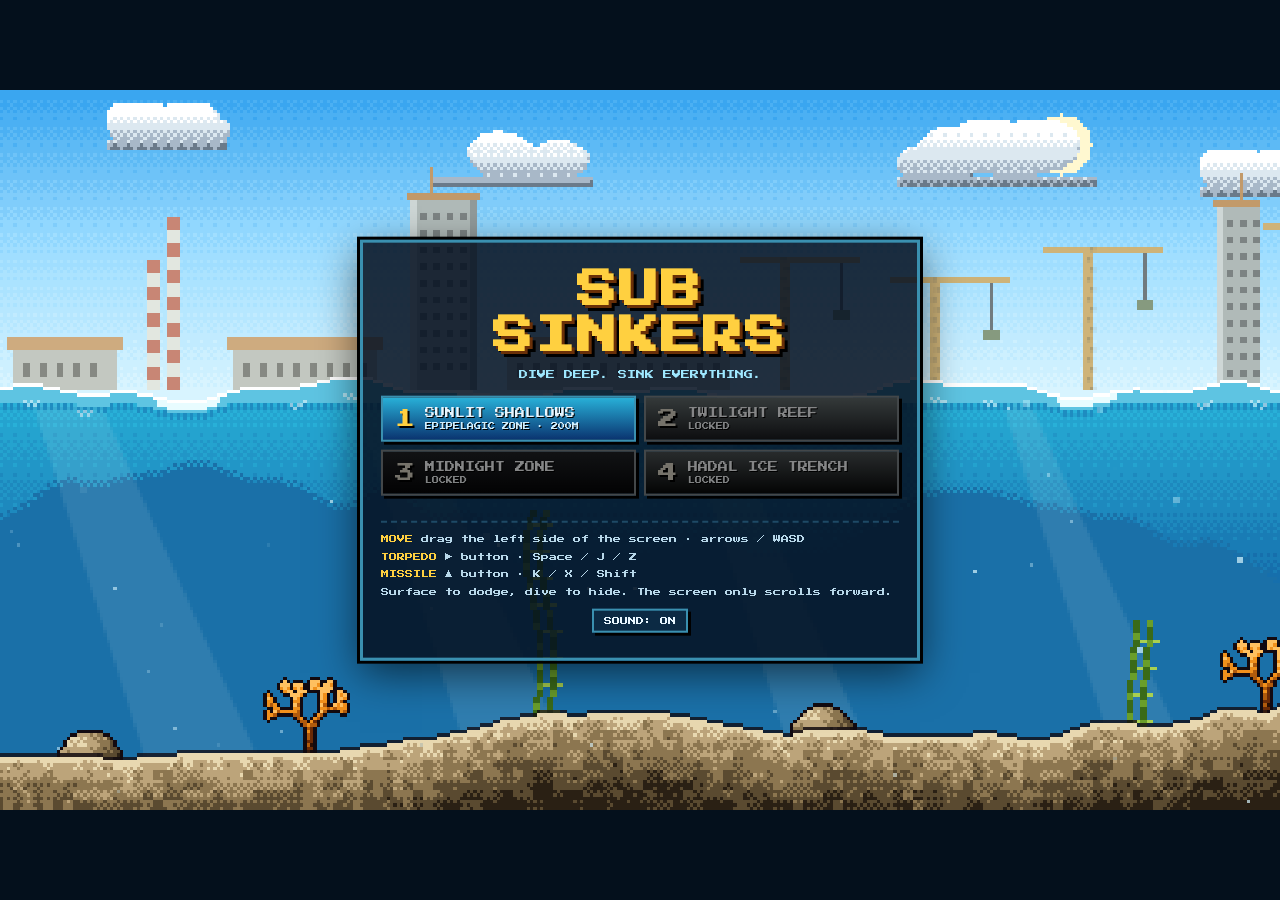
<file: index.html>
<!doctype html>
<html lang="en">
<head>
<meta charset="utf-8">
<title>Sub Sinkers</title>
<meta name="viewport" content="width=device-width, initial-scale=1, maximum-scale=1, user-scalable=no, viewport-fit=cover">
<meta name="theme-color" content="#04101c">
<meta name="apple-mobile-web-app-capable" content="yes">
<meta name="mobile-web-app-capable" content="yes">
<meta name="apple-mobile-web-app-status-bar-style" content="black-translucent">
<meta name="format-detection" content="telephone=no">
<link rel="manifest" href="manifest.webmanifest">
<link rel="preconnect" href="https://fonts.googleapis.com">
<link href="https://fonts.googleapis.com/css2?family=Press+Start+2P&display=swap" rel="stylesheet">
<link rel="stylesheet" href="touch-zoom-guard/touch-zoom-guard.css">
<link rel="stylesheet" href="style.css">
</head>
<body>
<div id="stage">
  <canvas id="game" width="384" height="216"></canvas>
</div>

<!-- touch controls -->
<div id="touch">
  <div id="joy-zone"></div>
  <div id="joy-base"></div>
  <div id="joy-knob"></div>
  <button id="btn-up" class="fire" aria-label="Fire missile upward"><span>&#9650;</span><small>MISSILE</small></button>
  <button id="btn-fwd" class="fire" aria-label="Fire torpedo forward"><span>&#9654;</span><small>TORPEDO</small></button>
</div>
<button id="btn-pause" aria-label="Pause">II</button>

<!-- menus -->
<div id="title" class="panel hidden" data-touch-allow>
  <h1>SUB<br>SINKERS</h1>
  <p class="tag">DIVE DEEP. SINK EVERYTHING.</p>
  <div id="levels"></div>
  <p id="best"></p>
  <div class="help">
    <p><b>MOVE</b> drag the left side of the screen · arrows / WASD</p>
    <p><b>TORPEDO</b> &#9654; button · Space / J / Z</p>
    <p><b>MISSILE</b> &#9650; button · K / X / Shift</p>
    <p>Surface to dodge, dive to hide. The screen only scrolls forward.</p>
  </div>
  <button id="mute" class="small">SOUND: ON</button>
</div>
<div id="pause" class="panel hidden" data-touch-allow>
  <h2>PAUSED</h2>
  <button id="resume">RESUME</button>
  <button id="restart">RESTART STAGE</button>
  <button id="quit">QUIT TO MENU</button>
</div>
<div id="over" class="panel hidden" data-touch-allow>
  <h2 class="bad">HULL BREACHED</h2>
  <p id="over-stats"></p>
  <button id="retry">RETRY STAGE</button>
  <button id="over-menu">MENU</button>
</div>
<div id="clear" class="panel hidden" data-touch-allow>
  <h2>STAGE CLEAR!</h2>
  <p id="clear-stats"></p>
  <button id="clear-next">NEXT</button>
  <button id="clear-menu">MENU</button>
</div>
<div id="win" class="panel hidden" data-touch-allow>
  <h2>THE TRENCH IS YOURS</h2>
  <p>All four zones cleared, from the sunlit shallows to the hadal ice.</p>
  <p id="win-stats"></p>
  <button id="win-menu">MENU</button>
</div>
<div id="rotate">Rotate your device to landscape</div>
<div id="zoom-hint" class="tzg-hint">Pinch out to reset zoom</div>

<script src="src/util.js"></script>
<script src="src/sprites.js"></script>
<script src="src/levels.js"></script>
<script src="src/audio.js"></script>
<script src="touch-zoom-guard/touch-zoom-guard.js"></script>
<script src="src/input.js"></script>
<script src="src/world.js"></script>
<script src="src/game.js"></script>
<script>SS.Game.init();</script>
</body>
</html>
</file>
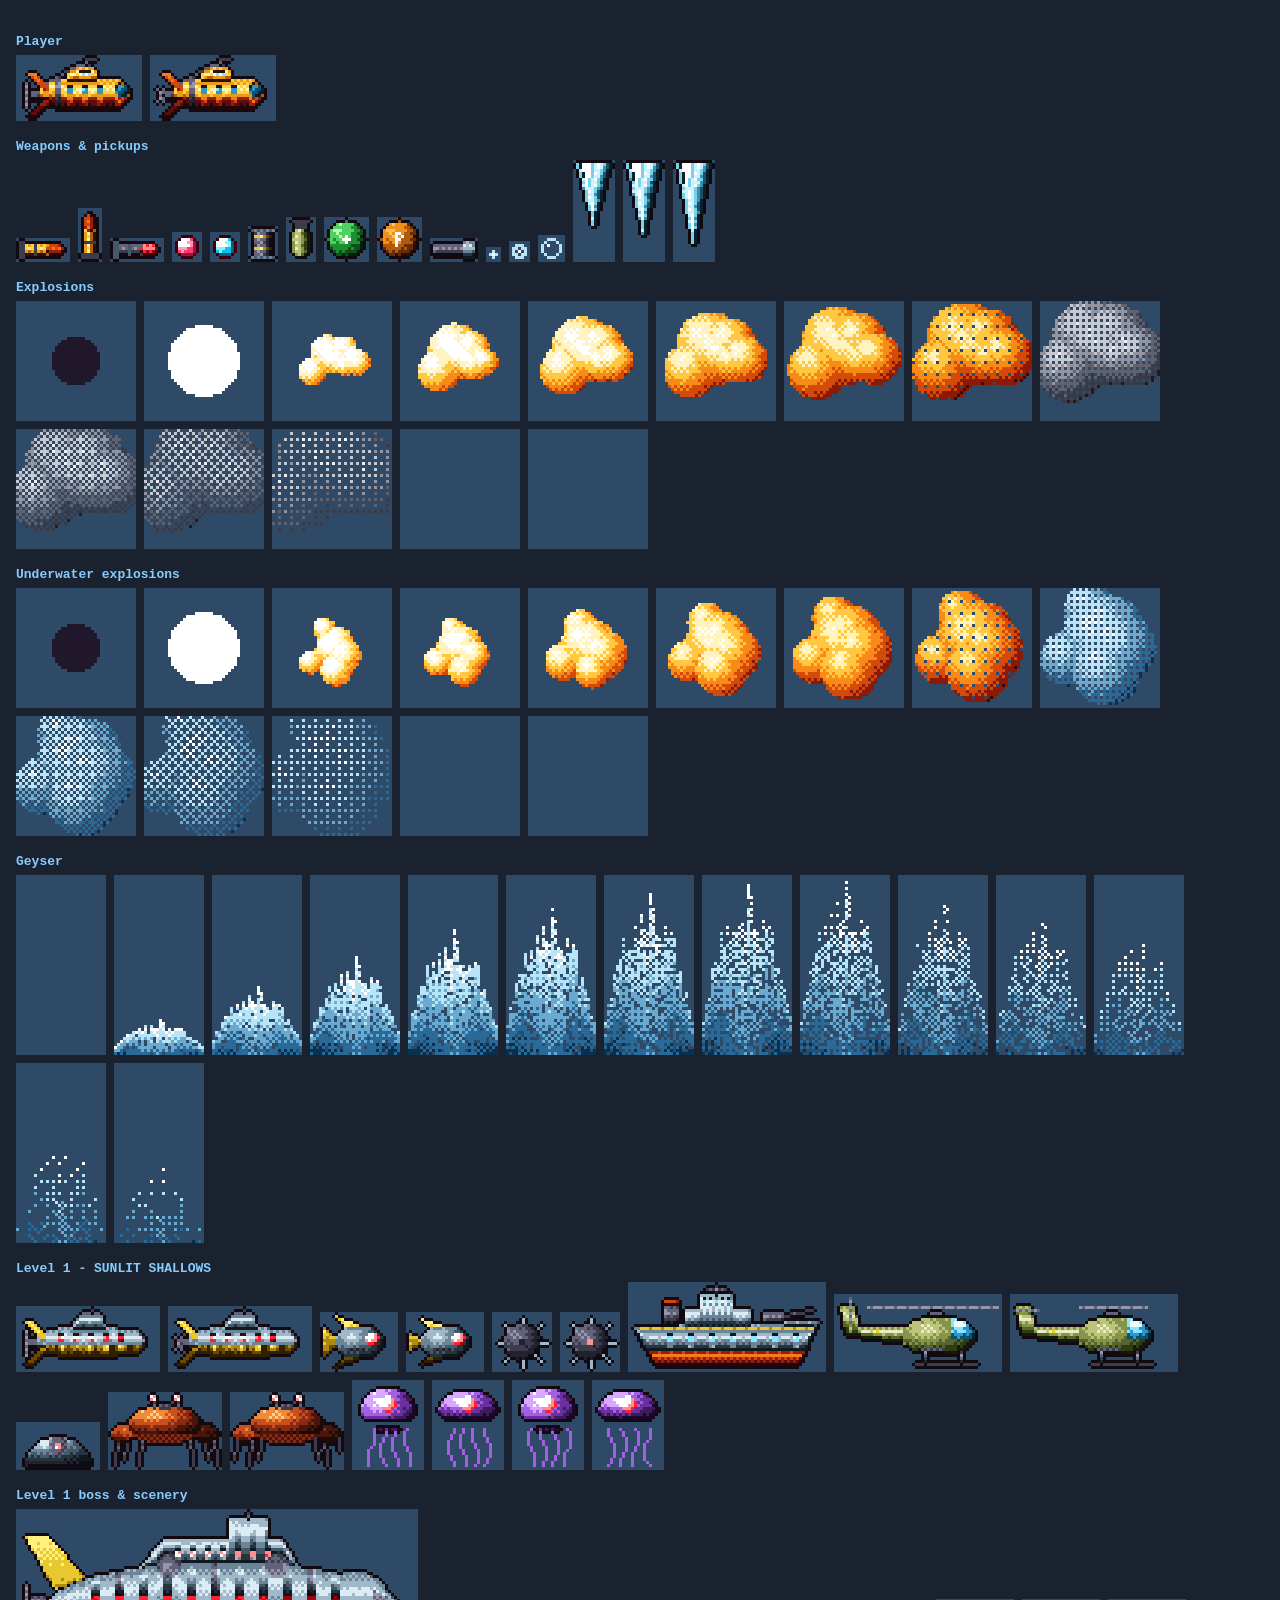
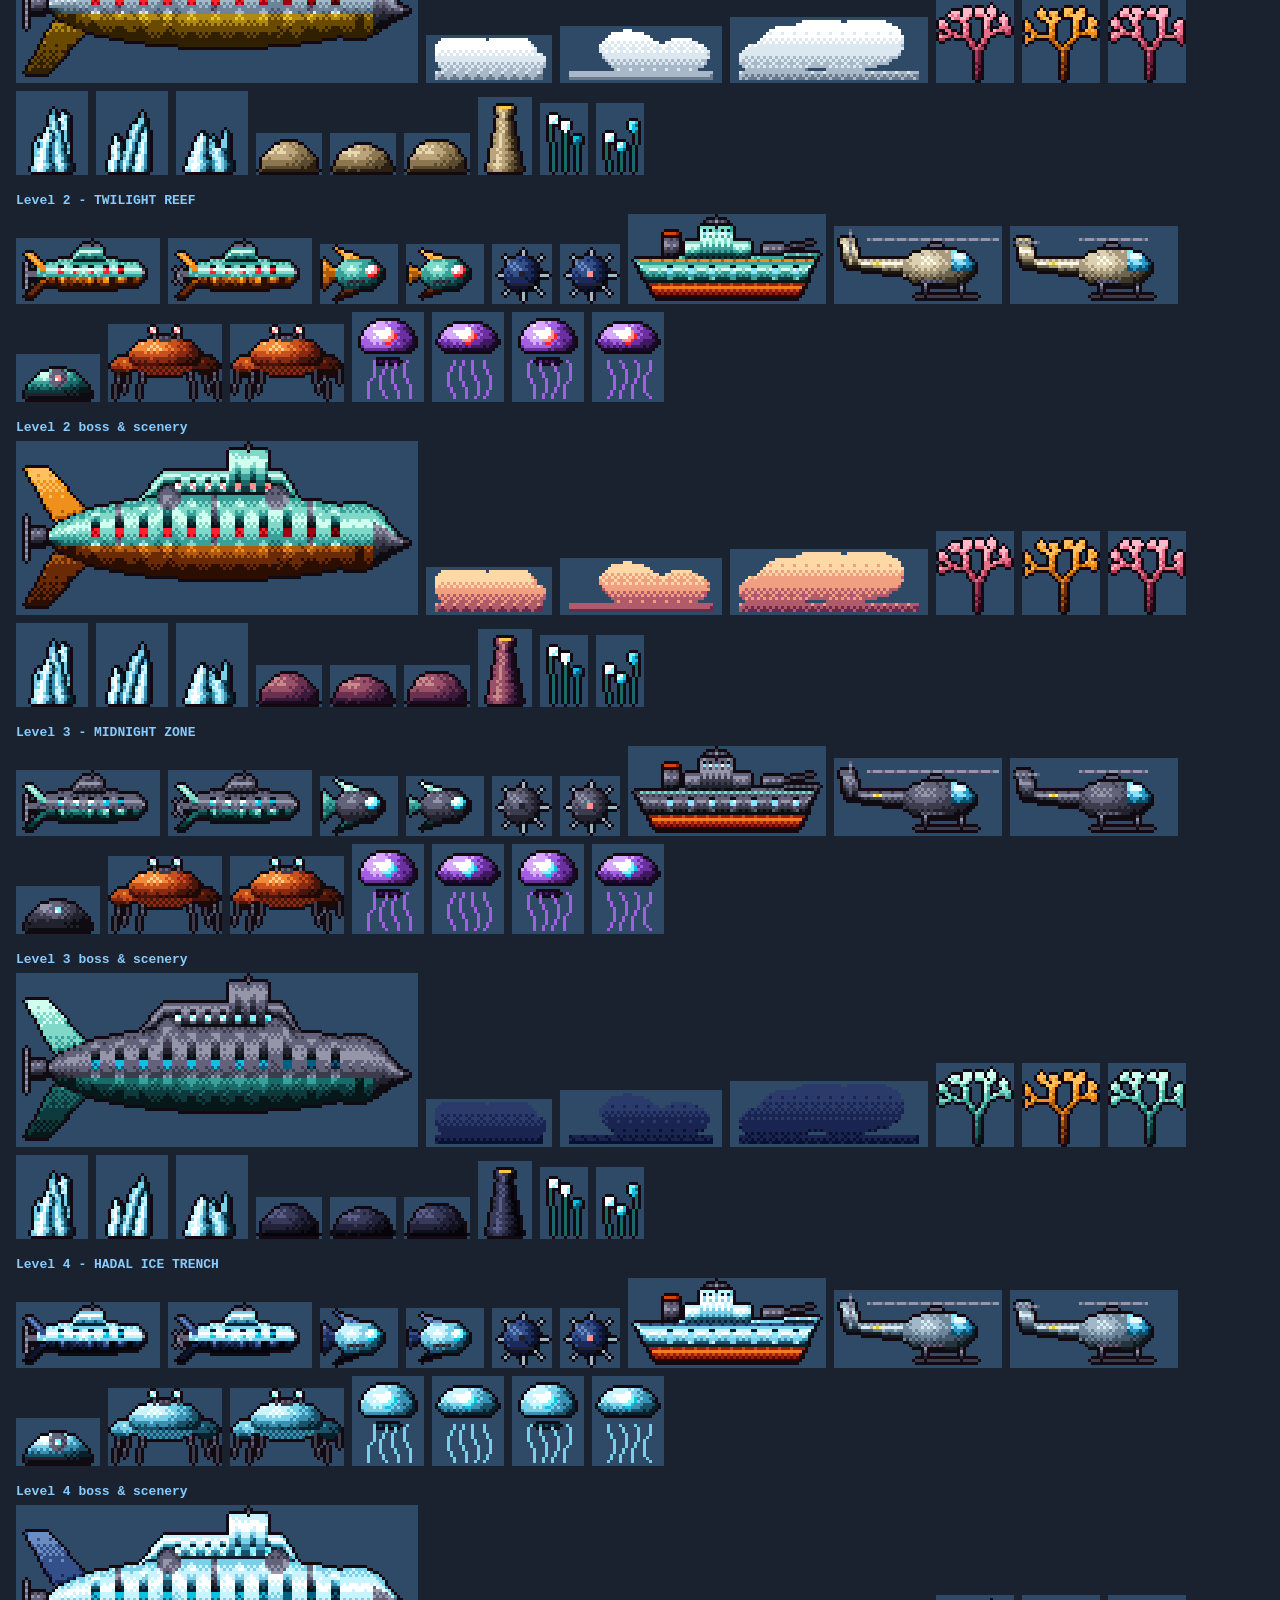
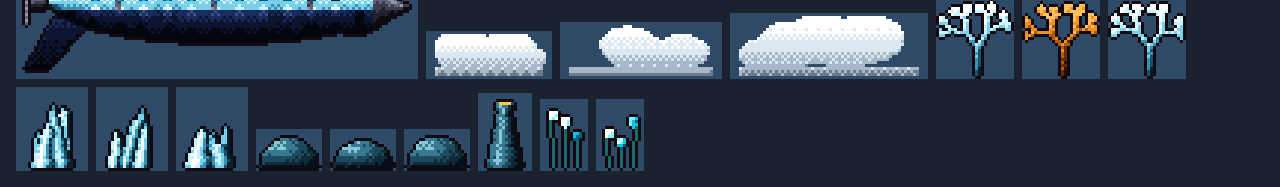
<file: sprites.html>
<!doctype html>
<html lang="en">
<head>
<meta charset="utf-8">
<title>Sub Sinkers Sprites</title>
<meta name="viewport" content="width=device-width, initial-scale=1">
<style>
  body { margin: 0; padding: 16px; background: #1a2230; color: #cde; font: 13px monospace; }
  h2 { margin: 18px 0 6px; font-size: 13px; color: #8cf; }
  .row { display: flex; flex-wrap: wrap; gap: 8px; align-items: flex-end; }
  canvas { image-rendering: pixelated; background: #2e4a66; }
</style>
</head>
<body>
<div id="out"></div>
<script src="src/util.js"></script>
<script src="src/sprites.js"></script>
<script src="src/levels.js"></script>
<script>
  const out = document.getElementById('out');
  const S = 3;
  function row(title, list) {
    const h = document.createElement('h2'); h.textContent = title; out.appendChild(h);
    const r = document.createElement('div'); r.className = 'row'; out.appendChild(r);
    list.forEach((s) => {
      const c = document.createElement('canvas');
      c.width = s.w * S; c.height = s.h * S;
      const x = c.getContext('2d'); x.imageSmoothingEnabled = false;
      x.drawImage(s.c, 0, 0, c.width, c.height);
      r.appendChild(c);
    });
  }
  const C = SS.commonSprites();
  row('Player', C.player);
  row('Weapons & pickups', [C.torp, C.missile, C.etorp, C.orb, C.orbC, C.charge, C.bomb, C.repair, C.power, C.barrel, ...C.bubbles, ...C.icicles]);
  row('Explosions', C.exM);
  row('Underwater explosions', C.wexM);
  row('Geyser', C.geyL);
  SS.LEVELS.forEach((L, i) => {
    const T = SS.themeSprites(L.theme);
    row('Level ' + (i + 1) + ' - ' + L.name, [...T.esub, ...T.drone, ...T.mine, T.boat, ...T.heli, T.tbase, ...T.crab, ...T.jelly]);
    row('Level ' + (i + 1) + ' boss & scenery', [T.boss[0], ...T.clouds, ...T.corals, ...T.crystals, ...T.rocks, T.vent, ...T.glowPlants]);
  });
</script>
</body>
</html>
</file>
<file: touch-zoom-guard/touch-zoom-guard.css>
/* touch-zoom-guard.css - pair with touch-zoom-guard.js */
html, body {
  touch-action: none;                 /* no browser pan/zoom gestures on the game */
  overscroll-behavior: none;          /* no pull-to-refresh / rubber-band */
  -webkit-user-select: none; user-select: none;
  -webkit-touch-callout: none;        /* no iOS long-press callout */
  -webkit-tap-highlight-color: transparent;
  -webkit-text-size-adjust: 100%; text-size-adjust: 100%;
}
body { position: fixed; inset: 0; overflow: hidden; }  /* pin the page on iOS */

/* touch-action is NOT inherited: give every control (canvas, joystick, buttons) its own */
canvas, button, [data-touch-control] { touch-action: none; }

/* Menus / dialogs that need to scroll or take normal taps */
[data-touch-allow] { touch-action: pan-y; overscroll-behavior: contain; }
[data-touch-allow] button, [data-touch-allow] a, [data-touch-allow] input { touch-action: manipulation; }

/* Shown while a zoom slipped through (class set on <html> by the script) */
.tzg-hint { display: none; }
.tzg-zoomed .tzg-hint { display: block; }
</file>
<file: style.css>
:root {
  --ink: #e8f6ff;
  --gold: #ffd040;
  --panel: rgba(4, 16, 32, 0.86);
  --edge: #3a90b0;
  --font: 'Press Start 2P', ui-monospace, Menlo, Consolas, monospace;
}
* { box-sizing: border-box; -webkit-tap-highlight-color: transparent; }
/* touch gesture / zoom rules live in touch-zoom-guard/touch-zoom-guard.css */
html, body {
  margin: 0; height: 100%; overflow: hidden; background: #04101c; color: var(--ink); font-family: var(--font);
}
#stage, #touch, #joy-zone, #joy-base, #joy-knob { touch-action: none; }
#stage { position: fixed; inset: 0; display: flex; align-items: center; justify-content: center; }
#game { image-rendering: pixelated; image-rendering: crisp-edges; display: block; }

/* touch controls: only on coarse pointers, only while playing */
#touch, #btn-pause { display: none; }
@media (pointer: coarse) {
  body.playing #touch { display: block; }
  body.playing #btn-pause { display: block; }
}
#joy-zone { position: fixed; left: 0; top: 0; width: 55%; height: 100%; z-index: 5; }
#joy-base, #joy-knob {
  position: fixed; left: 0; top: 0; display: none; pointer-events: none; z-index: 6; border-radius: 50%;
}
#joy-base { width: 116px; height: 116px; border: 3px solid rgba(232, 246, 255, 0.45); background: rgba(10, 40, 70, 0.35); }
#joy-knob { width: 52px; height: 52px; background: radial-gradient(circle at 35% 35%, #fff4a8, #e89a18 55%, #6a3008); box-shadow: 0 0 0 3px rgba(0,0,0,.4); }
.fire {
  position: fixed; z-index: 7; width: 84px; height: 84px; border-radius: 50%;
  border: 3px solid rgba(0, 0, 0, 0.5); color: #fff; font-family: var(--font);
  display: flex; flex-direction: column; align-items: center; justify-content: center; gap: 4px;
  opacity: 0.8; touch-action: none;
}
.fire span { font-size: 22px; line-height: 1; }
.fire small { font-size: 7px; }
.fire.down { transform: scale(0.92); opacity: 1; filter: brightness(1.25); }
#btn-fwd { right: max(18px, env(safe-area-inset-right)); bottom: 22px; background: radial-gradient(circle at 35% 30%, #ffb070, #d4440e 60%, #5c0c0c); }
#btn-up { right: calc(max(18px, env(safe-area-inset-right)) + 96px); bottom: 64px; background: radial-gradient(circle at 35% 30%, #8ae4ff, #2c98c8 60%, #0e3050); }
#btn-pause {
  position: fixed; top: 10px; right: max(10px, env(safe-area-inset-right)); z-index: 8; width: 40px; height: 40px;
  border-radius: 8px; border: 2px solid var(--edge); background: var(--panel); color: var(--ink); font-family: var(--font); font-size: 12px;
}

/* menus */
.panel {
  position: fixed; left: 50%; top: 50%; transform: translate(-50%, -50%); z-index: 20;
  width: min(560px, calc(100vw - 32px)); max-height: calc(100vh - 24px); overflow-y: auto;
  background: var(--panel); border: 3px solid var(--edge); box-shadow: 0 0 0 3px #000, 0 12px 40px rgba(0,0,0,.6);
  padding: 20px 18px; text-align: center; image-rendering: pixelated;
  -webkit-overflow-scrolling: touch;
}
.hidden { display: none !important; }
h1 { margin: 4px 0 8px; font-size: clamp(22px, 6vw, 40px); line-height: 1.15; color: var(--gold); text-shadow: 3px 3px 0 #6a3008, 6px 6px 0 #000; letter-spacing: 2px; }
h2 { margin: 6px 0 14px; font-size: 16px; color: var(--gold); text-shadow: 2px 2px 0 #000; }
h2.bad { color: #ff5060; }
.tag { font-size: 9px; color: #9fe8ff; margin: 0 0 14px; }
p { font-size: 9px; line-height: 1.7; }
button {
  font-family: var(--font); font-size: 10px; color: var(--ink); cursor: pointer;
  background: #0c2a44; border: 2px solid var(--edge); padding: 10px 14px; margin: 5px; box-shadow: 3px 3px 0 #000;
}
button:hover:not(:disabled), button:focus-visible { background: #164a70; outline: none; }
button:active:not(:disabled) { transform: translate(2px, 2px); box-shadow: 1px 1px 0 #000; }
button.small { font-size: 8px; padding: 6px 10px; }
#levels { display: grid; grid-template-columns: repeat(auto-fit, minmax(220px, 1fr)); gap: 8px; margin-bottom: 8px; }
.lvl {
  margin: 0; display: grid; grid-template-columns: auto 1fr; grid-template-rows: auto auto; column-gap: 10px; row-gap: 5px;
  text-align: left; align-items: center; background: linear-gradient(180deg, var(--c1), var(--c2)); padding: 10px 12px;
}
.lvl .n { grid-row: span 2; font-size: 20px; color: var(--gold); text-shadow: 2px 2px 0 #000; }
.lvl .nm { font-size: 10px; text-shadow: 1px 1px 0 #000; }
.lvl .d { font-size: 7px; color: #cfefff; text-shadow: 1px 1px 0 #000; }
.lvl:disabled { filter: grayscale(0.9) brightness(0.55); cursor: not-allowed; }
#best { color: var(--gold); min-height: 1em; margin: 6px 0; }
.help { text-align: left; border-top: 2px dashed #1e4a66; margin-top: 8px; padding-top: 6px; }
.help p { margin: 4px 0; font-size: 8px; color: #b8d8ea; }
.help b { color: var(--gold); font-weight: normal; }
#rotate { display: none; }
#zoom-hint {
  position: fixed; bottom: 12px; left: 50%; transform: translateX(-50%); z-index: 40;
  background: var(--panel); border: 2px solid var(--gold); padding: 8px 12px; font-size: 8px; white-space: nowrap;
}
@media (pointer: coarse) and (orientation: portrait) {
  body.playing #rotate {
    display: block; position: fixed; top: 12px; left: 50%; transform: translateX(-50%); z-index: 30;
    background: var(--panel); border: 2px solid var(--edge); padding: 8px 12px; font-size: 8px; white-space: nowrap;
  }
}
</file>
